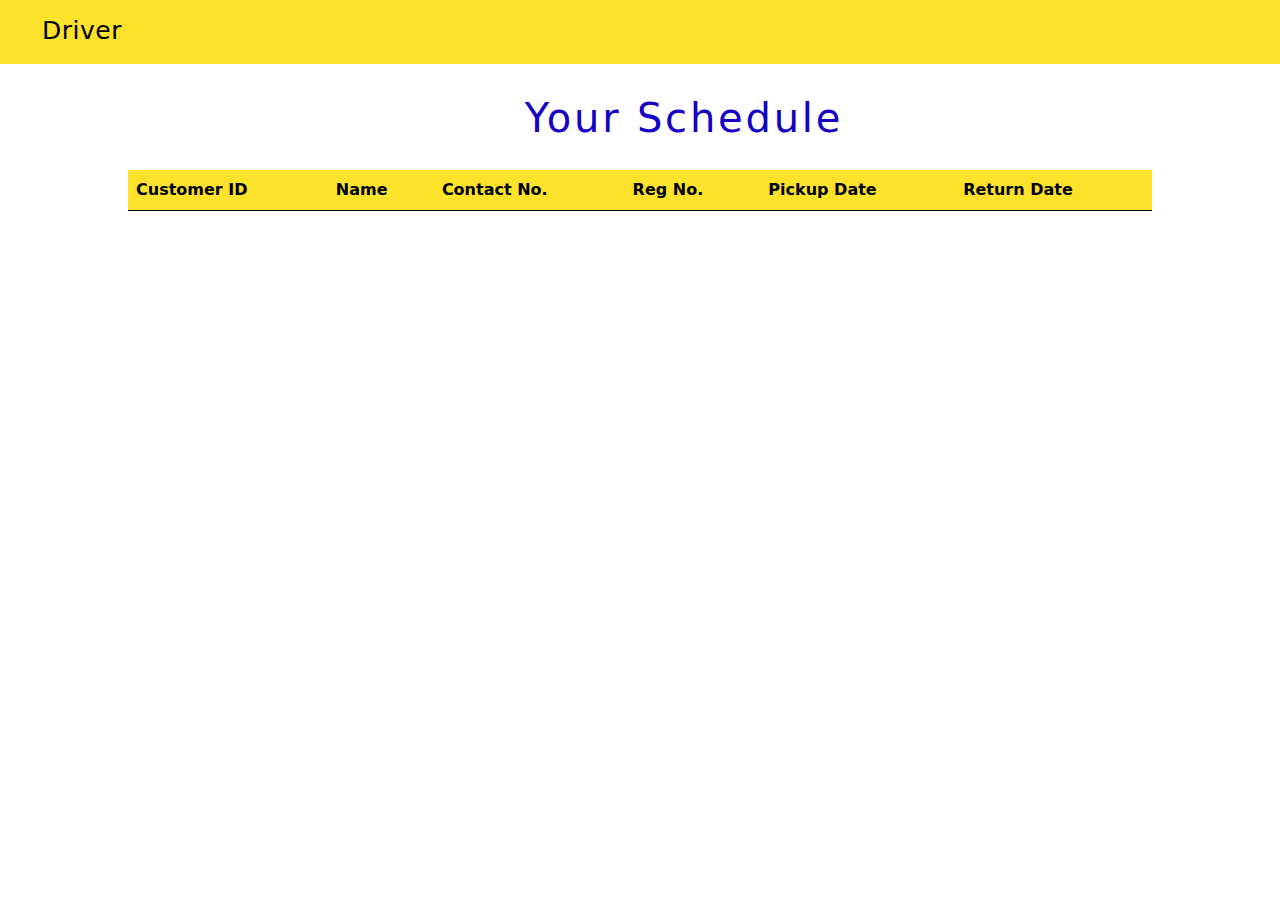
<file: Frontend/DriverPage.html>
<!DOCTYPE html>
<html lang="en">
<head>
    <meta charset="UTF-8">
    <title>Driver</title>

    <link href="assets/css/normalize.css" rel="stylesheet">
    <meta name="viewport" content="width=device-width, initial-scale=1">
    <script src="assets/bootstrap/js/bootstrap.min.js"></script>
    <link rel="stylesheet" href="assets/bootstrap/css/bootstrap.min.css">
    <link rel="stylesheet" href="assets/styles/Driver.css">
</head>
<body>
<nav class="navbar navbar-expand-lg " style="background-color: #FCE22A; color: black ">
    <div class="container-fluid">
        <h1 class="navbar-brand">Driver</h1>
    </div>
</nav>

<section id="section1">
    <h1 id="schedule">Your Schedule</h1>

    <table id="table" class="table table-striped ">
        <thead style="background-color: #FCE22A; color: black">
        <tr>
            <th scope="col">Customer ID</th>
            <th scope="col">Name</th>
            <th scope="col">Contact No.</th>
            <th scope="col">Reg No.</th>
            <th scope="col">Pickup Date</th>
            <th scope="col">Return Date</th>
        </tr>
        </thead>
        <tbody style="color: black">

        </tbody>
    </table>

</section>

</body>
</html>
</file>
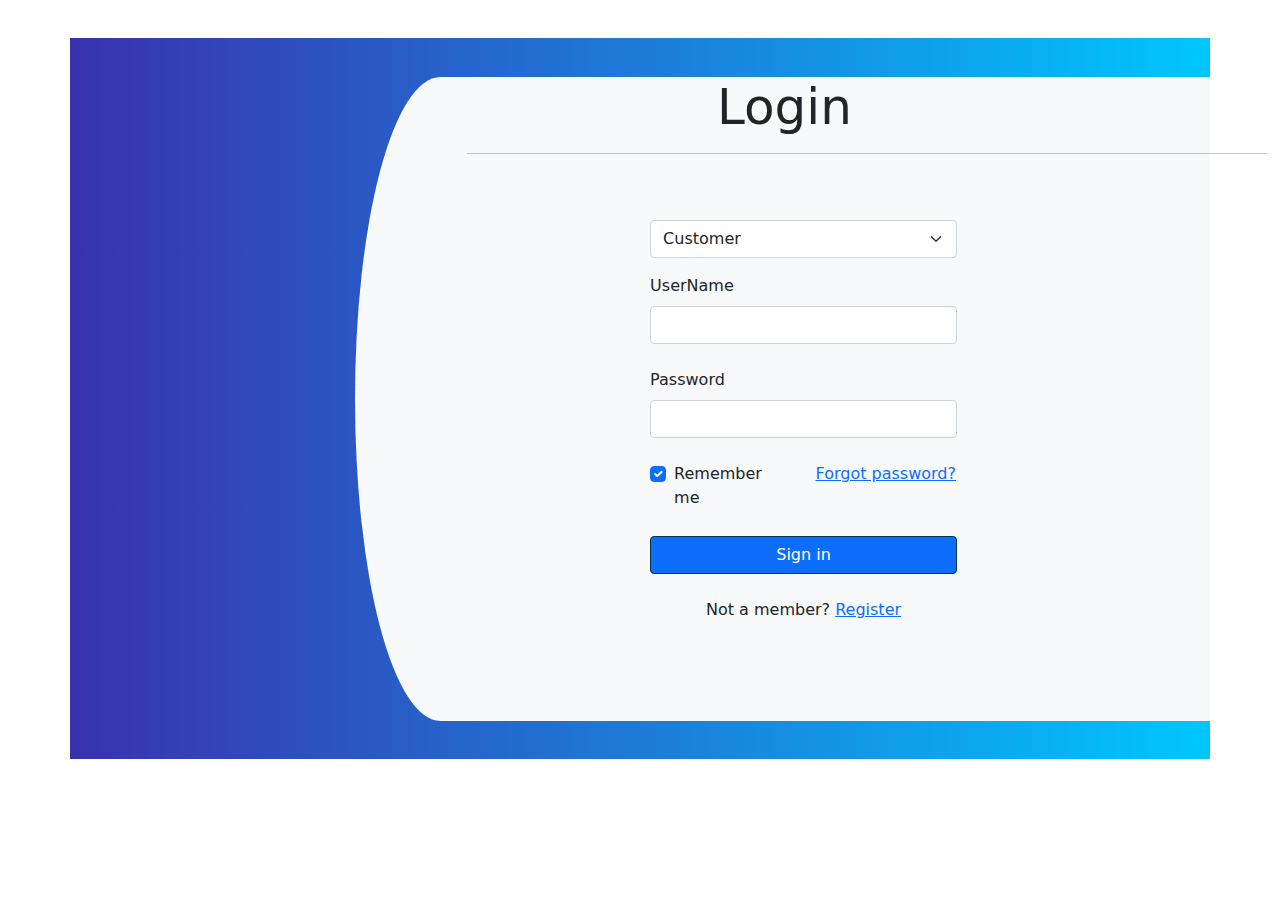
<file: Frontend/Loginpage.html>
<html lang="en">
<head>
    <meta charset="UTF-8">
    <meta http-equiv="X-UA-Compatible" content="IE=edge">
    <meta name="viewport" content="width=device-width, initial-scale=1.0">
    <link rel="stylesheet" href="assets/styles/login.css">
    <link rel="stylesheet" href="assets/bootstrap/css/bootstrap.min.css">
    <title>Document</title>
</head>
<body>

    <div class="container register">
        <div class="row">
            <div class="col-md-3 register-left">

    
                
            </div>
            <div class="col-md-9 register-right">
             
        </select>
                <div class="tab-content" id="myTabContent">
                    <div class="tab-pane fade show active" id="home" role="tabpanel" aria-labelledby="home-tab">
                        
                        <h1 id="h1">Login</h1>
                        <hr>
                        <div class="row register-form">
                            <div class="col-md-6">
                                <form id="customerForm">
                                    <section id="sec1">
                                        <div class="mb-3">
                                            <select class="form-select" aria-label="Default select example" id="cmbType"
                                            name="type">
                                        <option selected>Customer</option>
                                        <option value="1">Driver</option>
                                        <option value="2">Admin</option>
                                    </select>
                                        </div>
                                        <form>
                                            <!-- Email input -->
                                            <div class="form-outline mb-4">
                                                <label class="form-label" for="userName">UserName</label>
                                                <input type="email" id="userName" class="form-control" />
                                            </div>
                                
                                            <!-- Password input -->
                                            <div class="form-outline mb-4">
                                                <label class="form-label" for="password">Password</label>
                                                <input type="password" id="password" class="form-control" />
                                            </div>
                                
                                
                                            <!-- 2 column grid layout for inline styling -->
                                            <div class="row mb-4">
                                                <div class="col d-flex justify-content-center">
                                                    <!-- Checkbox -->
                                                    <div class="form-check">
                                                        <input class="form-check-input" type="checkbox" value="" id="form2Example31" checked />
                                                        <label class="form-check-label" for="form2Example31"> Remember me </label>
                                                    </div>
                                                </div>
                                
                                                <div class="col">
                                                    <!-- Simple link -->
                                                    <a href="#!">Forgot password?</a>
                                                </div>
                                            </div>
                                
                                            <!-- Submit button -->
                                            <button id="btnLogin" type="button" class="btn btn-primary btn-block mb-4" style="width:100%; border-color:#023646">Sign in</button>
                                
                                            <!-- Register buttons -->
                                            <div class="text-center">
                                                <p>Not a member? <a href="RegisterPage.html">Register</a></p>
                                            </div>
                                        </form>
                                    </section>
                                                                        
                            </div>
                         
                        </div>
                    </div>
                   
                </div>
            </div>
        </div>

    </div>


    
    <script src="assets/jQuery/jquery-3.6.0.min.js"></script>
    <script src="assets/bootstrap/js/bootstrap.min.js"></script>
    <script src="./assets/js/LoginController.js"></script>

</body>
</html>
</file>
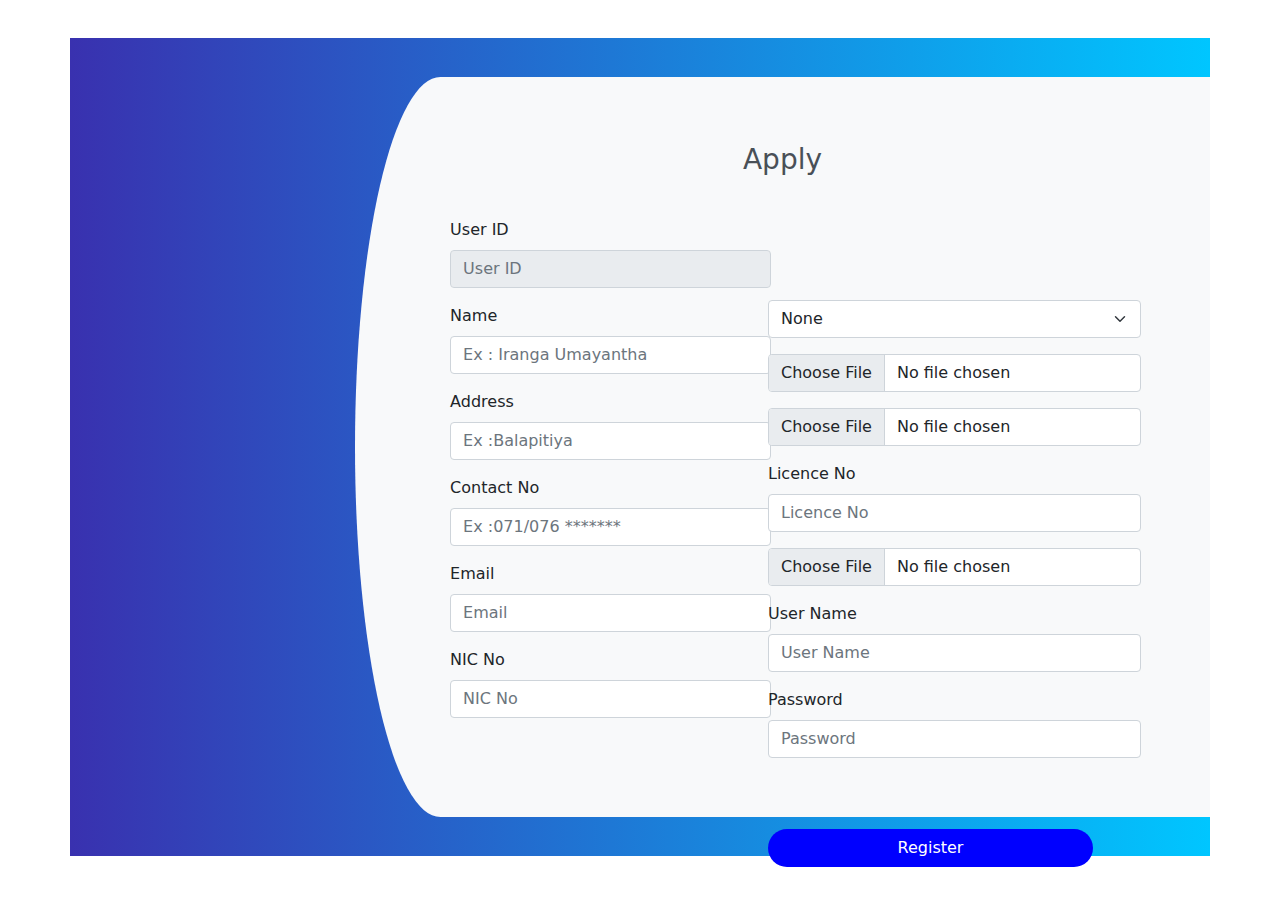
<file: Frontend/RegisterPage.html>
<html lang="en">
<head>
    <meta charset="UTF-8">
    <meta http-equiv="X-UA-Compatible" content="IE=edge">
    <meta name="viewport" content="width=device-width, initial-scale=1.0">
    <link rel="stylesheet" href="assets/styles/RegisterPage.css">
    <link rel="stylesheet" href="assets/bootstrap/css/bootstrap.min.css">
    <title>Document</title>
</head>
<body>

    <div class="container register">
        <div class="row">
            <div class="col-md-3 register-left">

    
                
            </div>
            <div class="col-md-9 register-right">
             
        </select>
                <div class="tab-content" id="myTabContent">
                    <div class="tab-pane fade show active" id="home" role="tabpanel" aria-labelledby="home-tab">
                        <h3 class="register-heading">Apply </h3>
                        <div class="row register-form">
                            <div class="col-md-6">
                                <form id="customerForm">
                                    <section id="sec1">
                                        <div class="mb-3">
                                            <label class="form-label" for="txtUserID">User ID</label>
                                            <input disabled class="form-control" id="txtUserID" name="id" placeholder="User ID" type="text">
                                        </div>
                                        <div class="mb-3">
                                            <label class="form-label" for="txtName">Name</label>
                                            <input class="form-control" id="txtName" name="name" placeholder="Ex : Iranga Umayantha"
                                                   type="text">
                                        </div>
                                        <div class="mb-3">
                                            <label class="form-label" for="txtAddress">Address</label>
                                            <input class="form-control" id="txtAddress" name="address" placeholder="Ex :Balapitiya"
                                                   type="text">
                                        </div>
                                        <div class="mb-3">
                                            <label class="form-label" for="txtContact">Contact No</label>
                                            <input class="form-control" id="txtContact" name="Contact" placeholder="Ex :071/076 *******"
                                                   type="text">
                                        </div>
                                        <div class="mb-3">
                                            <label class="form-label" for="txtEmail">Email</label>
                                            <input class="form-control" id="txtEmail" name="Email" placeholder="Email"
                                                   type="text">
                                        </div>
                                        <div class="mb-3">
                                            <label class="form-label" for="txtNIC">NIC No</label>
                                            <input class="form-control" id="txtNIC" name="NIC" placeholder="NIC No"
                                                   type="text">
                                        </div>
                                    </section>
                                    <section id="sec2">
                                        <div class="mb-3">
                                             <div class="mb-3">
                                                <select aria-label="Default select example" class="form-select" id="cmbType"
                                                name="type">
                                            <option selected>None</option>
                                            <option value="1">Admin</option>
                                            <option value="2">Customer</option>
                                        </select>
                                        </div>
                                        </div>
                                        <div class="mb-3">
                                            <input class="form-control" id="imgNiCFront" name="imgFrontView" type="file">
                                        </div>
                                        <div class="mb-3">
                                            <input class="form-control" id="imgNiCBack" name="imgBackView" type="file">
                                        </div>
                                        <div class="mb-3">
                                            <label class="form-label" for="txtLicene">Licence No</label>
                                            <input class="form-control" id="txtLicene" name="Licence" placeholder="Licence No"
                                                   type="text">
                                        </div>
                                        <div class="mb-3">
                                            <input class="form-control" id="imgLicence" name="imgLicence" type="file">
                                        </div>
                                        <div class="mb-3">
                                            <label class="form-label" for="txtUserName">User Name</label>
                                            <input class="form-control" id="txtUserName" name="UserName" placeholder="User Name"
                                                   type="text">
                                        </div>
                                        <div class="mb-3">
                                            <label class="form-label" for="txtPassword">Password</label>
                                            <input class="form-control" id="txtPassword" name="Password" placeholder="Password"
                                                   type="text">
                                        </div>
                                        <button class="btn" id="registerBtn" type="button">Register</button>
                                    </section>

                         
                        </div>
                    </div>
                   
                </div>
            </div>
        </div>

    </div>


    <script src="assets/jQuery/jquery-3.6.0.min.js"></script>
    <script src="assets/bootstrap/js/bootstrap.min.js"></script>
    <script src="assets/js/RegisterController.js"></script>
</body>
</html>
</file>
<file: Frontend/assets/styles/Driver.css>
.navbar-brand{
    font-size: 25px;
    position: relative;
    top: 3px;
    left: 30px;
    letter-spacing: 0.5px;

}

#brandName {
    color: #81b2ef;
    font-weight: bold;
    font-size: 20px;
    position: relative;
    top: 5px;
    font-family: cursive;
    left: -20px;
    letter-spacing: 5.8px;

}

#schedule{
    position: relative;
    color: #1500c6;
    top: 30px;
    left: 41%;
    letter-spacing: 2.8px;
    font-family: inherit;
}

#name{
    position: relative;
    left: 85%;
    top: -31px;
    font-size: 21px;
    font-family: initial;
    letter-spacing: 0.5px;
}

#table{
    width: 80%;
    position: relative;
    left: 10%;
    top: 50px;
}
</file>
<file: Frontend/assets/styles/login.css>
.register{
    background: -webkit-linear-gradient(left, #3931af, #00c6ff);
    margin-top: 3%;
    padding: 3%;
}
.register-left{
    text-align: center;
    color: #fff;
    margin-top: 4%;
}
.register-right{
    background: #f8f9fa;
    border-top-left-radius: 10% 50%;
    border-bottom-left-radius: 10% 50%;
}
.register-right h3{
   top: 300px;
}

.register .register-form{
    padding: 10%;
    margin-top: 10%;
}

#h1{
    margin-left: 350px;
    top: -187px;
    font-size: 50px;
}

#customerForm{
    margin-left: 200px;
    width: max-content;
    margin-top: -100px;
}

hr{
    left: 100px;
    width: 800px;
    position: relative;
    
}
</file>
<file: Frontend/assets/styles/RegisterPage.css>
.register{
    background: -webkit-linear-gradient(left, #3931af, #00c6ff);
    margin-top: 3%;
    padding: 3%;
}
.register-left{
    text-align: center;
    color: #fff;
    margin-top: 4%;
}

.register-right{
    background: #f8f9fa;
    border-top-left-radius: 10% 50%;
    border-bottom-left-radius: 10% 50%;
}
.register-right h3{
   top: 300px;
}

.register-left p{
    font-weight: lighter;
    padding: 12%;
    margin-top: -9%;
}
.register .register-form{
    padding: 10%;
    margin-top: 10%;
}
.btnRegister{
    float: right;
    margin-top: 10%;
    border: none;
    border-radius: 1.5rem;
    padding: 2%;
    background: #0062cc;
    color: #fff;
    font-weight: 600;
    width: 50%;
    cursor: pointer;
}

.register-heading{
    text-align: center;
    margin-top: 8%;
    margin-bottom: -15%;
    color: #495057;
}
#registerBtn{
    width: 325px;
    position: relative;
    top: 55px;
    background-color: blue;
    border-radius: 25px;
    color: white;
    -webkit-transition: all 400ms ease;
}
#sec2{
    position: absolute;
    left: 60%;
    top: 300px;
}
</file>
